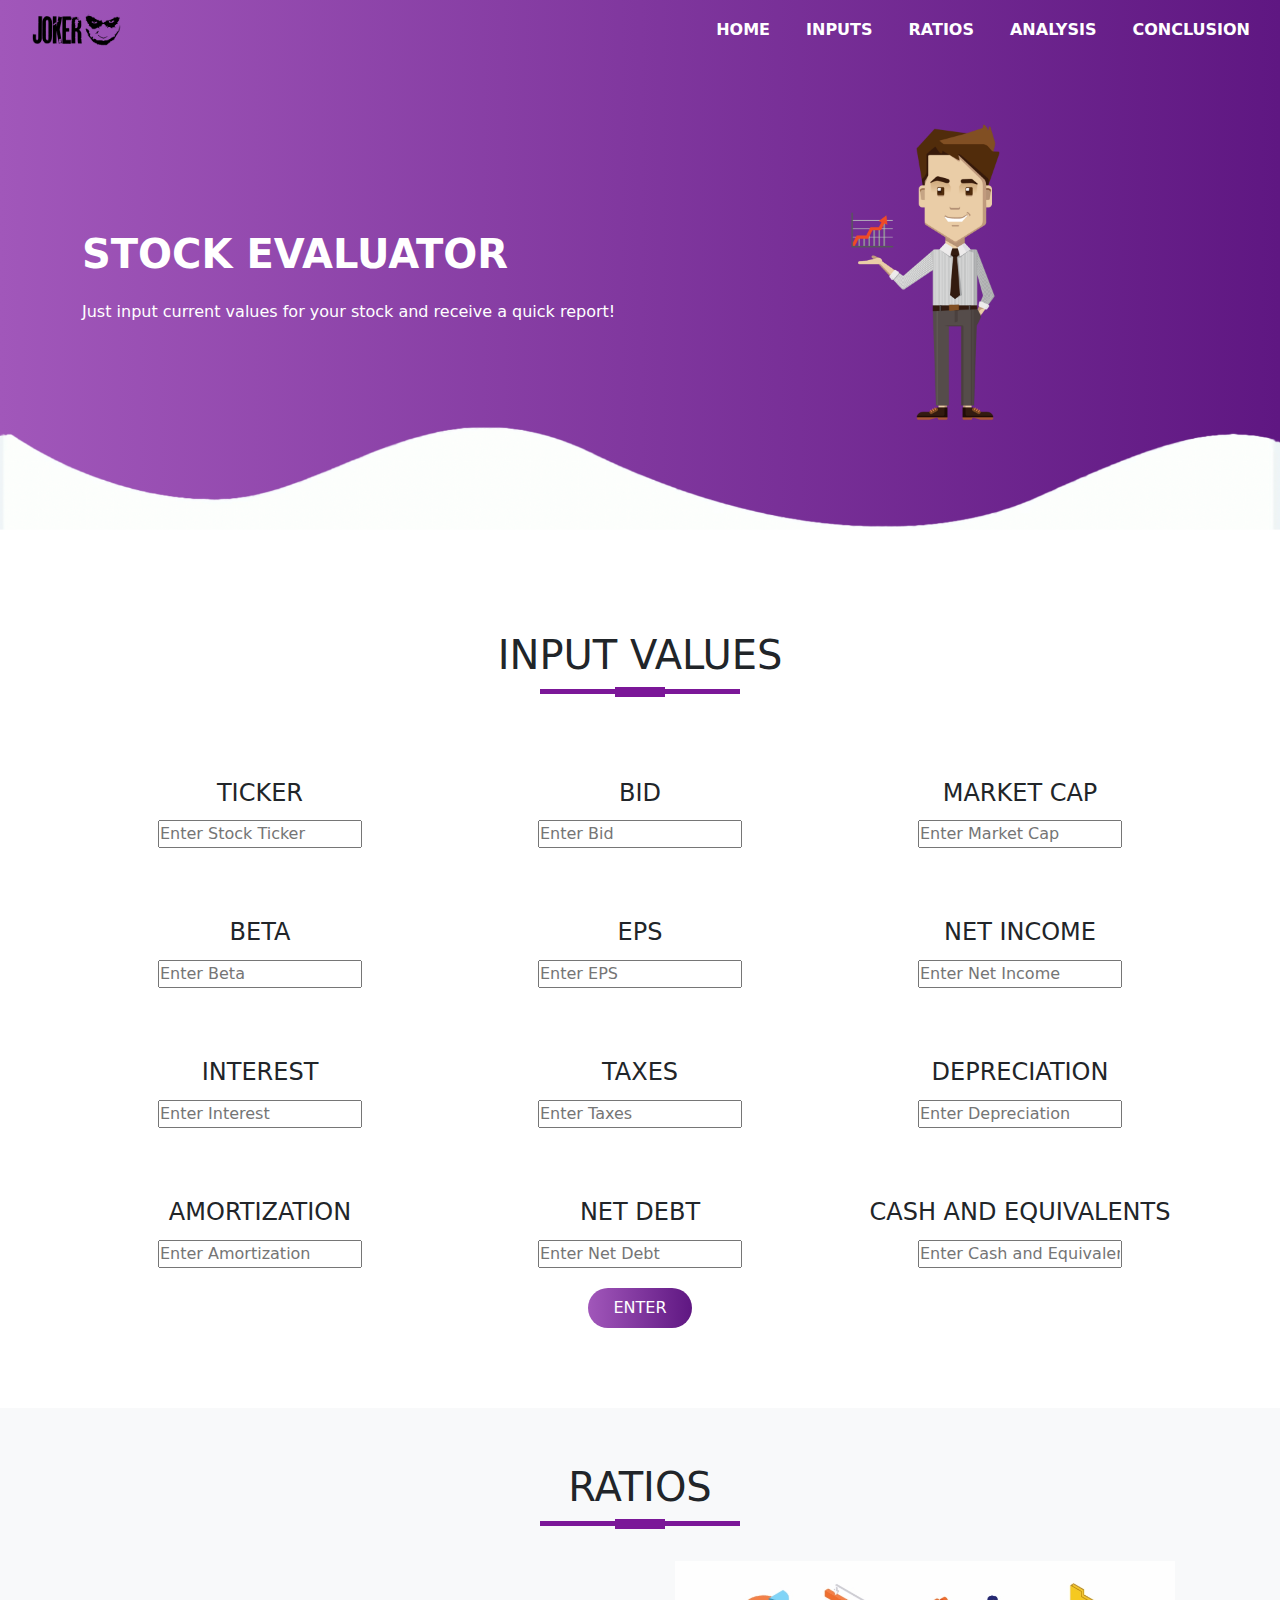
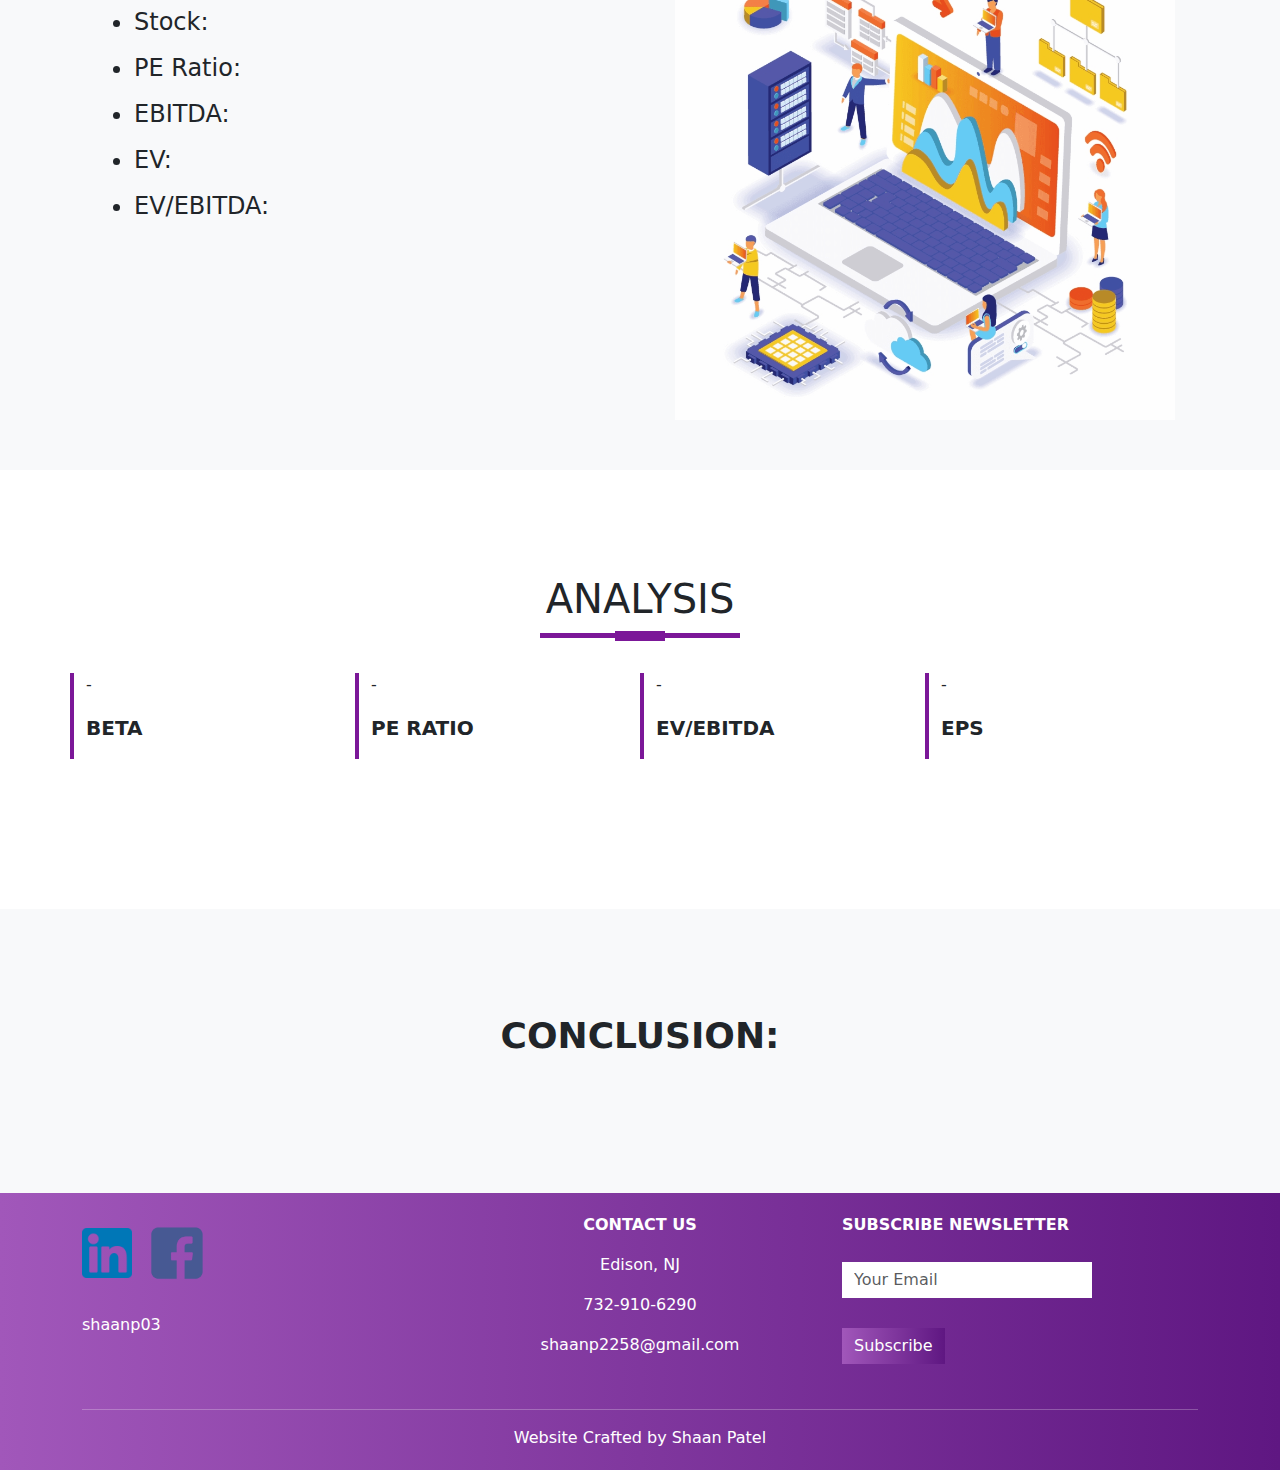
<file: index.html>
<html>

<head>
    <title>Stock Evaluator - Shaan Patel</title>
    <link rel="stylesheet" href="style.css">
    <link rel="stylesheet" href="https://cdn.jsdelivr.net/npm/bootstrap@5.1.3/dist/css/bootstrap.min.css">
    <script src="https://cdn.jsdelivr.net/npm/bootstrap@5.1.3/dist/js/bootstrap.bundle.min.js"></script>
    <link rel="stylesheet" href="https://cdnjs.cloudflare.com/ajax/libs/font-awesome/6.1.0/css/all.min.css">

</head>

<body>
    <section id="nav-bar">
        <nav class="navbar navbar-expand-lg navbar-light">
            <div class="container-fluid">
                <a class="navbar-brand" href="#"><img src="joker.png"></a>
                <button class="navbar-toggler" type="button" data-bs-toggle="collapse" data-bs-target="#navbarNav" aria-controls="navbarNav" aria-expanded="false" aria-label="Toggle navigation">
                    <i class="fa-solid fa-bars"></i>
                </button>
                <div class="collapse navbar-collapse" id="navbarNav">
                    <ul class="navbar-nav ms-auto">
                        <li class="nav-item">
                            <a class="nav-link" aria-current="page" href="#top">HOME</a>
                        </li>
                        <li class="nav-item">
                            <a class="nav-link" href="#services">INPUTS</a>
                        </li>
                        <li class="nav-item">
                            <a class="nav-link" href="#about-us">RATIOS</a>
                        </li>
                        <li class="nav-item">
                            <a class="nav-link" href="#testimonials">ANALYSIS</a>
                        </li>
                        <li class="nav-item">
                            <a class="nav-link" href="#footer">CONCLUSION</a>
                        </li>
                    </ul>
                </div>
            </div>
        </nav>
    </section>
    <!---------banner section--------->
    <section id="banner">
        <div class="container">
            <div class="row">
                <div class="col-md-6">
                    <p class="promo-title">STOCK EVALUATOR</p>
                    <p>Just input current values for your stock and receive a quick report!
                    </p>
                    <!--<a href="#"><img src="play2.png" class="play-btn">Watch Tutorials</a>-->
                </div>
                <div class="col-md-6 text-center">
                    <img src="stock.png" class="img-fluid stock-guy">
                </div>

            </div>
        </div>

        <img src="wave.png" class="bottom-img">

    </section>

    <!---------services section--------->
    <section id="services">
        <div class="container text-center">
            <h1 class="title">INPUT VALUES</h1>
            <div class="row text-center">
                <div class="col-md-4 services">
                    <h4>Ticker</h4>
                    <input type="text" id="ticker" class="stock-input" placeholder="Enter Stock Ticker">
                </div>
                <div class="col-md-4 services">
                    <h4> Bid</h4>
                    <input type="text" id="bid" class="stock-input" placeholder="Enter Bid">
                </div>
                <div class="col-md-4 services">
                    <h4>Market Cap</h4>
                    <input type="text" id="market-cap" class="stock-input" placeholder="Enter Market Cap">
                </div>
            </div>
            <div class="row text-center">
                <div class="col-md-4 services">
                    <h4>Beta</h4>
                    <input type="text" id="beta" class="stock-input" placeholder="Enter Beta">
                </div>
                <div class="col-md-4 services">
                    <h4>EPS</h4>
                    <input type="text" id="eps" class="stock-input" placeholder="Enter EPS">
                </div>
                <div class="col-md-4 services">
                    <h4>Net Income</h4>
                    <input type="text" id="net-incomes" class="stock-input" placeholder="Enter Net Income">
                </div>
            </div>
            <div class="row text-center">
                <div class="col-md-4 services">
                    <h4>Interest</h4>
                    <input type="text" id="interest" class="stock-input" placeholder="Enter Interest">
                </div>
                <div class="col-md-4 services">
                    <h4>Taxes</h4>
                    <input type="text" id="taxes" class="stock-input" placeholder="Enter Taxes">
                </div>
                <div class="col-md-4 services">
                    <h4>Depreciation</h4>
                    <input type="text" id="depreciation" class="stock-input" placeholder="Enter Depreciation">
                </div>
            </div>
            <div class="row text-center">
                <div class="col-md-4 services">
                    <h4>Amortization</h4>
                    <input type="text" id="amortization" class="stock-input" placeholder="Enter Amortization">
                </div>
                <div class="col-md-4 services">
                    <h4>Net Debt</h4>
                    <input type="text" id="net-debt" class="stock-input" placeholder="Enter Net Debt">
                </div>
                <div class="col-md-4 services">
                    <h4>Cash and Equivalents</h4>
                    <input type="text" id="cash-and-equivalents" class="stock-input" placeholder="Enter Cash and Equivalents">
                </div>
            </div>
            <button type="button" class="btn btn-primary" onclick="enterValues()"><a href="#about-us" class="btn-anal">ENTER</a></button>
        </div>
    </section>

    <!---------About Us--------->
    <section id="about-us">
        <div class="container text-center">
            <h1 class="title">RATIOS</h1>
            <div class="row">
                <div class="col-md-6 about-us">
                    <p class="about-title"></p>
                    <ul class="ratios">
                        <li id="tkr">Stock: </li>
                        <li id="pe">PE Ratio: </li>
                        <li id="ebitda">EBITDA: </li>
                        <li id="ev">EV: </li>
                        <li id="ev/ebitda">EV/EBITDA: </li>
                    </ul>
                </div>
                <div class="col-md-6">
                    <img src="data.png" class="img-fluid data-pic">
                </div>
            </div>
        </div>
    </section>
    <!---------Testimonials--------->
    <section id="testimonials">
        <div class="container">
            <h1 class="title text-center">ANALYSIS</h1>
            <div class="row">
                <div class="col-md-3 testimonials">
                    <p id="beta-anal">-
                    </p>
                    <p class="user-details"><b>BETA</b></p>
                </div>
                <div class="col-md-3 testimonials">
                    <p id="pe-anal">-
                    </p>
                    <p class="user-details"><b>PE RATIO</b></p>
                </div>
                <div class="col-md-3 testimonials">
                    <p id="ev-anal">-
                    </p>
                    <p class="user-details"><b>EV/EBITDA</b></p>
                </div>
                <div class="col-md-3 testimonials">
                    <p id="eps-anal">-
                    </p>
                    <p class="user-details"><b>EPS</b></p>
                </div>

            </div>
        </div>
    </section>

    <!---------Social Media--------->
    <section id="social-media">
        <div class="container text-center">
            <p id=>CONCLUSION: </p>
            <p id="conc" class="concl"></p>
            <div class="social-icons">
            </div>
        </div>
    </section>
    <!---------Footer Section--------->
    <section id="footer">
        <!--<img src="wave.png" class="footer-img">-->
        <div class="container">
            <div class="row">
                <div class="col-md-4 footer-box footer-logo social-icons">
                    <a href="#"><img src="ln.png" class="smaller-logo"></a>
                    <a href="#"><img src="fb.png" class="small-logo"></a>
                    <p>shaanp03</p>
                </div>
                <div class="col-md-4 footer-box contact-us">
                    <p><b>CONTACT US</b></p>
                    <p>Edison, NJ</p>
                    <p>732-910-6290</p>
                    <p>shaanp2258@gmail.com</p>
                </div>
                <div class="col-md-4 footer-box">
                    <p><b>SUBSCRIBE NEWSLETTER</b></p>
                    <input type="email" class="form-control" placeholder="Your Email">
                    <button type="button" class="btn btn-primary">Subscribe</button>
                </div>
            </div>
            <hr>
            <p class="copyright">Website Crafted by Shaan Patel</p>
        </div>
    </section>
    <!--Smooth Scroll-->
    <script src="smooth-scroll.js"></script>
    <script>
        var scroll = new SmoothScroll('a[href*="#"]');
    </script>
    <script src="index.js"></script>
</body>

</html>
</file>
<file: style.css>
* {
    margin: 0;
    padding: 0;
}

body {
    font-family: sans-serif;
}

#nav-bar {
    position: sticky;
    top: 0;
    z-index: 10;
}

.navbar {
    background-image: linear-gradient(to right, #a157ba, #5f1782);
    padding: 0 !important;
}

.navbar-brand img {
    height: 50px;
    padding-left: 20px;
}

.navbar-nav li {
    padding: 0 10px;
}

.navbar-nav li a {
    color: #fff !important;
    font-weight: 600;
    float: right;
    text-align: left;
}

.fa-bars {
    color: #fff;
    font-size: 30px !important;
}

.navbar-toggler {
    outline: none !important;
}


/*---------banner section---------*/

#banner {
    background-image: linear-gradient(to right, #a157ba, #5f1782);
    color: #fff;
    padding-top: 5%;
}

.promo-title {
    font-size: 40px;
    font-weight: 600;
    margin-top: 100px;
}

.play-btn {
    width: 45px;
    margin: 20px;
}

#banner a {
    color: #fff;
    text-decoration: none;
}

.bottom-img {
    width: 100%;
}

.stock-guy {
    width: 150px;
    height: 150px;
}


/*---------services section---------*/

#services {
    padding: 80px 0;
}

.service-img {
    width: 100px;
    margin-top: 20px;
}

.services {
    padding: 20px;
}

.services h4 {
    padding: 5px;
    margin-top: 25px;
    text-transform: uppercase;
}

.title::before {
    content: "";
    background: #7b1798;
    height: 5px;
    width: 200px;
    margin-left: auto;
    margin-right: auto;
    display: block;
    transform: translateY(63px);
}

.title::after {
    content: "";
    background: #7b1798;
    height: 10px;
    width: 50px;
    margin-left: auto;
    margin-right: auto;
    margin-bottom: 40px;
    display: block;
    transform: translateY(8px);
}

#services .btn-primary {
    box-shadow: none;
    padding: 8px 25px;
    border: none;
    border-radius: 20px;
    background-image: linear-gradient(to right, #a157ba, #5f1782);
}

.btn-anal {
    color: #fff;
    box-shadow: none;
    text-decoration: none;
}


/*---------about us section---------*/

#about-us {
    background: #f8f9fa;
    padding-bottom: 50px;
    padding-top: 50px;
}

.about-title {
    font-size: 40px;
    font-weight: 600;
    margin-top: 8%;
}

#about-us ul li {
    margin: 10px 0;
}

#about-us ul {
    margin-left: 20px;
}

.data-pic {
    height: 500px;
    width: 500px;
}


/*---------Testimonials---------*/

#testimonials {
    margin: 100px 0;
}

.testimonials {
    border-left: 4px solid #7b1798;
    margin-top: 50px;
    margin-bottom: 50px;
}

.testimonials img {
    height: 60px;
    width: 60px;
    border-radius: 50%;
    margin: 0 10px;
}

.user-details {
    display: inline-block;
    font-size: 20px;
}


/*---------Social Media---------*/

#social-media {
    background: #f8f9fa;
    padding: 100px 0;
}

#social-media p {
    font-size: 36px;
    font-weight: 600;
    margin-bottom: 30px;
}

.social-icons img {
    width: 60px;
    transition: 0.5s;
}

.social-icons a:hover img {
    transform: translateY(-10px);
}

.concl {
    font-size: large !important;
}


/*---------Footer---------*/

#footer {
    background-image: linear-gradient(to right, #a157ba, #5f1782);
    color: #fff;
}

.footer-img {
    width: 100%;
}

.footer-box {
    padding: 20px;
}

.footer-box img {
    width: 120px;
    margin-bottom: 20px;
}

.footer-box .form-control {
    box-shadow: none !important;
    border: none;
    border-radius: 0;
    margin-top: 25px;
    max-width: 250px;
}

.footer-box .btn-primary {
    box-shadow: none !important;
    border: none;
    border-radius: 0;
    margin-top: 30px;
    background-image: linear-gradient(to right, #a157ba, #5f1782);
}

hr {
    background-color: #fff;
}

.copyright {
    margin-bottom: 0;
    padding-bottom: 20px;
    text-align: center;
}

.contact-us {
    text-align: center;
}

.footer-logo {
    width: 100px;
}

.btn-primary:hover {
    transition: 0.5s;
    transform: translateY(-10px);
}

.ratios {
    text-align: left !important;
    font-size: x-large;
}

.small-logo {
    width: 80px !important;
    height: 80px !important;
}

.smaller-logo {
    width: 50px !important;
    height: 50px !important;
}
</file>
